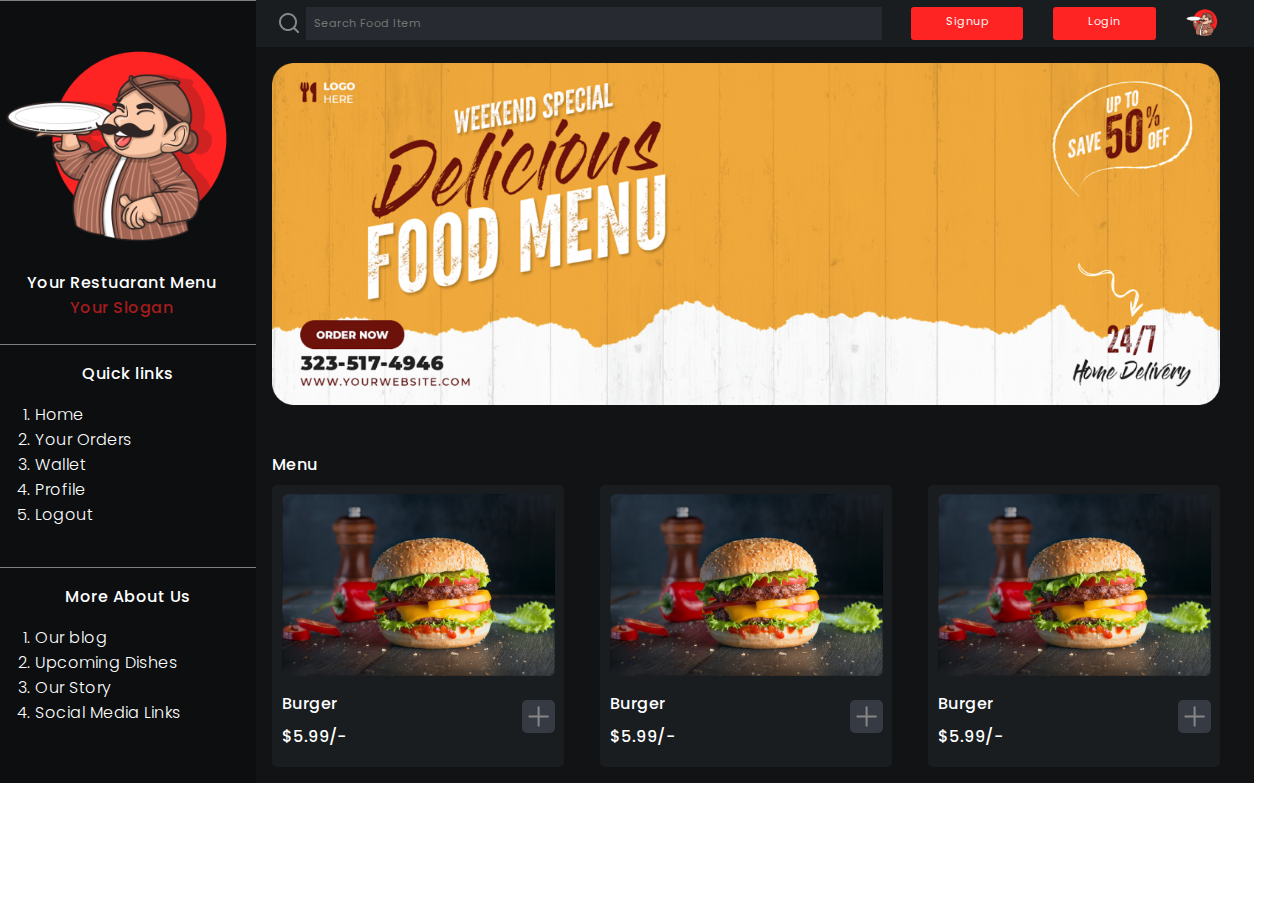
<file: index.html>
<!DOCTYPE html>
<html lang="en">
<head>
    <meta charset="UTF-8">
    <meta name="viewport" content="width=device-width, initial-scale=1.0">
    <title>Restuarant Home Page</title>
    <link rel="stylesheet" href="style.css">
</head>
<body>
    
    <!-- left box -->
    <div class="left-box">
        <div class="logo">
            <img src="Images/png-logo.png" alt="">
            <div>
                <div id="slogan">
                    <div><p>Your Restuarant Menu</p></div>
                    <div id="slogan-color">Your Slogan</div>
                </div>
            </div>
        </div>
        <div class="side-info">
            <p>Quick links</p>
            <div>
                <ol>
                    <li>Home</li>
                    <li>Your Orders</li>
                    <li>Wallet</li>
                    <li>Profile</li>
                    <li>Logout</li>
                </ol>
            </div>
        </div>
        <div class="side-info">
            <p>More About Us</p>
            <ol>
                <li>Our blog</li>
                <li>Upcoming Dishes</li>
                <li>Our Story</li>
                <li>Social Media Links</li>
            </ol>
        </div>
    </div>

    <!-- right box -->
    <div class="right-box">
        <!-- navbar -->
        <div id="navbar">
            <div id="navbar-items" class="display-flex-row">
                <div id="nav-search" class="display-flex-row">
                    <img src="Images/search 1.png" alt="">
                    <input type="text" placeholder="Search Food Item">
                </div>
                <div class="back-color-red">Signup</div>
                <div class="back-color-red">Login</div>
                <div class="png-icon"><img src="Images/—Pngtree—javanese character with blangkon holding_8999487 2.png" width="35" height="35" alt=""></div>
            </div>
        </div>
        <div id="cover-img"><img src="Images/cover-img.png"  alt=""></div>
        <div id="menu">
            <p>Menu</p>
            <div id="burger-box" class="display-flex-row">
                <div class="burger-chart">
                    <div>
                        <img src="Images/rger 1.png" width="273" alt="">
                        <div id="burger-details" class="display-flex-row">
                            <div>
                                <p>Burger</p>
                                <p>$5.99/-</p>
                            </div>
                            <div>
                                <img src="Images/plus (1) 1.png" alt="">
                            </div>
                        </div>
                    </div>
                </div>
                <div class="burger-chart">
                    <div>
                        <img src="Images/rger 1.png" width="273" alt="">
                        <div id="burger-details" class="display-flex-row">
                            <div>
                                <p>Burger</p>
                                <p>$5.99/-</p>
                            </div>
                            <div>
                                <img src="Images/plus (1) 1.png" alt="">
                            </div>
                        </div>
                    </div>
                </div>
                <div class="burger-chart">
                    <div>
                        <img src="Images/rger 1.png" width="273" alt="">
                        <div id="burger-details" class="display-flex-row">
                            <div>
                                <p>Burger</p>
                                <p>$5.99/-</p>
                            </div>
                            <div>
                                <img src="Images/plus (1) 1.png" alt="">
                            </div>
                        </div>
                    </div>
                </div>
            </div>
            
        </div>
    </div>

    <script src="script.js"></script>
</body>
</html>
</file>
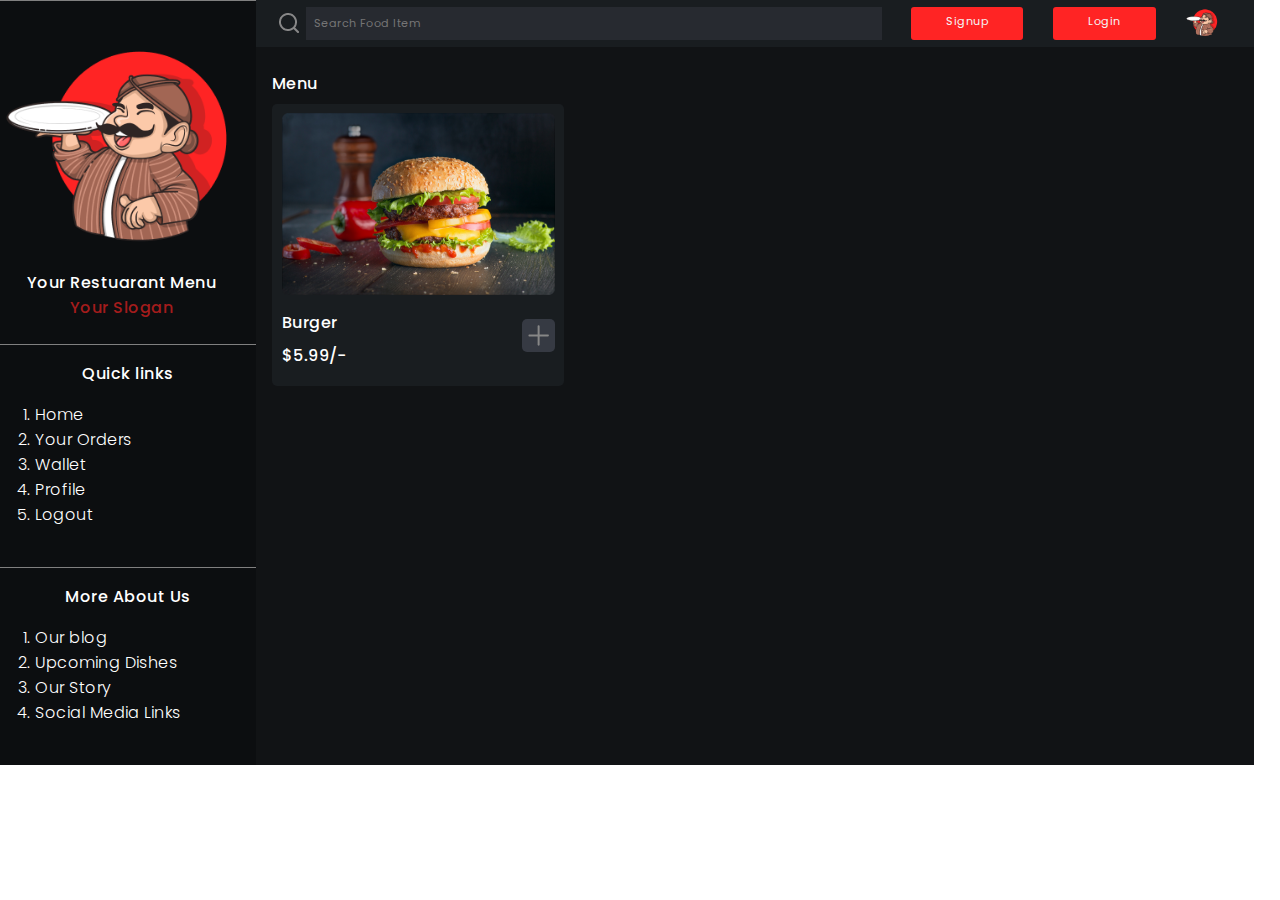
<file: menu.html>
<!DOCTYPE html>
<html lang="en">
<head>
    <meta charset="UTF-8">
    <meta name="viewport" content="width=device-width, initial-scale=1.0">
    <title>Restuarant Menu Page</title>
    <link rel="stylesheet" href="style.css">
</head>
<body>
    <!-- left box -->
    <div class="left-box">
        <div class="logo">
            <img src="Images/png-logo.png" alt="">
            <div>
                <div id="slogan">
                    <div>Your Restuarant Menu</div>
                    <div id="slogan-color">Your Slogan</div>
                </div>
            </div>
        </div>
        <div class="side-info">
            <p>Quick links</p>
            <div>
                <ol>
                    <li>Home</li>
                    <li>Your Orders</li>
                    <li>Wallet</li>
                    <li>Profile</li>
                    <li>Logout</li>
                </ol>
            </div>
        </div>
        <div class="side-info">
            <p>More About Us</p>
            <ol>
                <li>Our blog</li>
                <li>Upcoming Dishes</li>
                <li>Our Story</li>
                <li>Social Media Links</li>
            </ol>
        </div>
    </div>

    <!-- right box -->
    <div class="right-box">
        <!-- navbar -->
        <div id="navbar">
            <div id="navbar-items" class="display-flex-row">
                <div id="nav-search" class="display-flex-row">
                    <img src="Images/search 1.png" alt="">
                    <input type="text" placeholder="Search Food Item">
                </div>
                <div class="back-color-red">Signup</div>
                <div class="back-color-red">Login</div>
                <div class="png-icon"><img src="Images/—Pngtree—javanese character with blangkon holding_8999487 2.png" width="35" height="35" alt=""></div>
            </div>
        </div>
        <div id="menu">
            <p>Menu</p>
            <div id="burger-box" class="display-flex-row">
                <div class="burger-chart">
                    <div>
                        <img src="Images/rger 1.png" width="273" alt="">
                        <div id="burger-details" class="display-flex-row">
                            <div>
                                <p>Burger</p>
                                <p>$5.99/-</p>
                            </div>
                            <div>
                                <img src="Images/plus (1) 1.png" alt="">
                            </div>
                        </div>
                    </div>
                </div>
            </div>
        </div>

    <script src="script.js"></script>
</body>
</html>
</file>
<file: style.css>
@import url('https://fonts.googleapis.com/css2?family=Poppins:ital,wght@0,100;0,200;0,300;0,400;0,500;1,100;1,200;1,300&family=Quattrocento:wght@400;700&family=Ruda:wght@500&display=swap');

* {
    margin: 0;
    padding: 0;
    font-family: 'Poppins', sans-serif;
    color: #FFFFFF;
    letter-spacing: 0.03rem;
}


body {
    display: flex;
    width: 98vw;
    /* height: 150vh; */
}

.left-box {
    background-color: #0C0E10;
    width: 20vw;
}

.left-box .logo {
    padding: 1.2rem;
    padding-right: 2rem;
    padding-bottom: 0rem;
    display: flex;
    flex-direction: column;
    align-items: center;
    padding-bottom: 1.5rem;
}

.left-box .logo img {
    height: 250px;
    width: 250px;
}

.left-box .logo #slogan {
    display: flex;
    flex-direction: column;
    align-items: center;
    justify-content: center;
    
}

.left-box .logo #slogan-color {
    color: #A41C1C;
}

.logo, .side-info {
    border-top: 1px solid gray;
    padding-bottom: 1.5rem;
    font-weight: 500;
    
}

.side-info p {
    text-align: center;
    margin-top: 1rem;
}

.side-info ol {
    padding: 1rem 2.2rem;
    font-weight: 300;
    letter-spacing: 0.05rem;

}

.right-box {
    background-color: #111315;
    width: 80vw;
    display: flex;
    flex-direction: column;
}

.right-box #navbar {
    background-color: #191D20;
}

.right-box #navbar img {
    background-color: #272A30;
    margin-top: 0.3rem;
    background-color: #191D20;
    /* padding: 0.30rem; */
}

.right-box #navbar input {
    background-color: #272A30;
    color: #363A43;
    padding: 0.5rem;
    font-size: 0.7rem;
    border: none;
    width: 35rem;
    /* border-radius: 5px;
    border-top-left-radius: none; */
}


#nav-search img {
    padding: 0.3rem;
    margin-bottom: 0.3rem;
    background: none;
}



.right-box #navbar #navbar-items {
    gap: 1.5rem;
    width: 95%;
    padding-left: 1rem;
    justify-content: space-between;
}

#navbar-items div {
    border-radius: 3px;
}

.right-box #navbar #navbar-items .back-color-red {
    background-color: #FF2424;
    padding: 0.35rem 2.2rem 0.1rem 2.2rem;
    height: 1.6rem;
    color: #F5F5F5;
    font-size: 0.7rem;
    text-align: center;
}


.right-box #cover-img img {
    width: 95%;
    padding: 1rem;
    padding-left: 1rem;
}

.right-box #menu {
    width: 95%;
    padding: 1rem;
}

.right-box #menu p {
    margin: 0.5rem 0px;
    font-weight: 500;
}

#burger-box {
    /* width: 30%; */
    /* gap: 0.8rem; */
    display: flex;
    align-items: center;
    justify-content: space-between;
    flex-wrap: wrap;
    row-gap: 2rem;
}

#burger-details {
    display: flex;
    align-items: center;
    justify-content: space-between;
}

#burger-details img {
    background-color: #363A43;
    border-radius: 5px;
}


.burger-chart {
    /* width: 1rem; */
    border-radius: 5px;
    background-color: #191D20;
    padding: 0.6rem;
}

.display-flex-row {
    display: flex;
    align-items: center;
}
</file>
